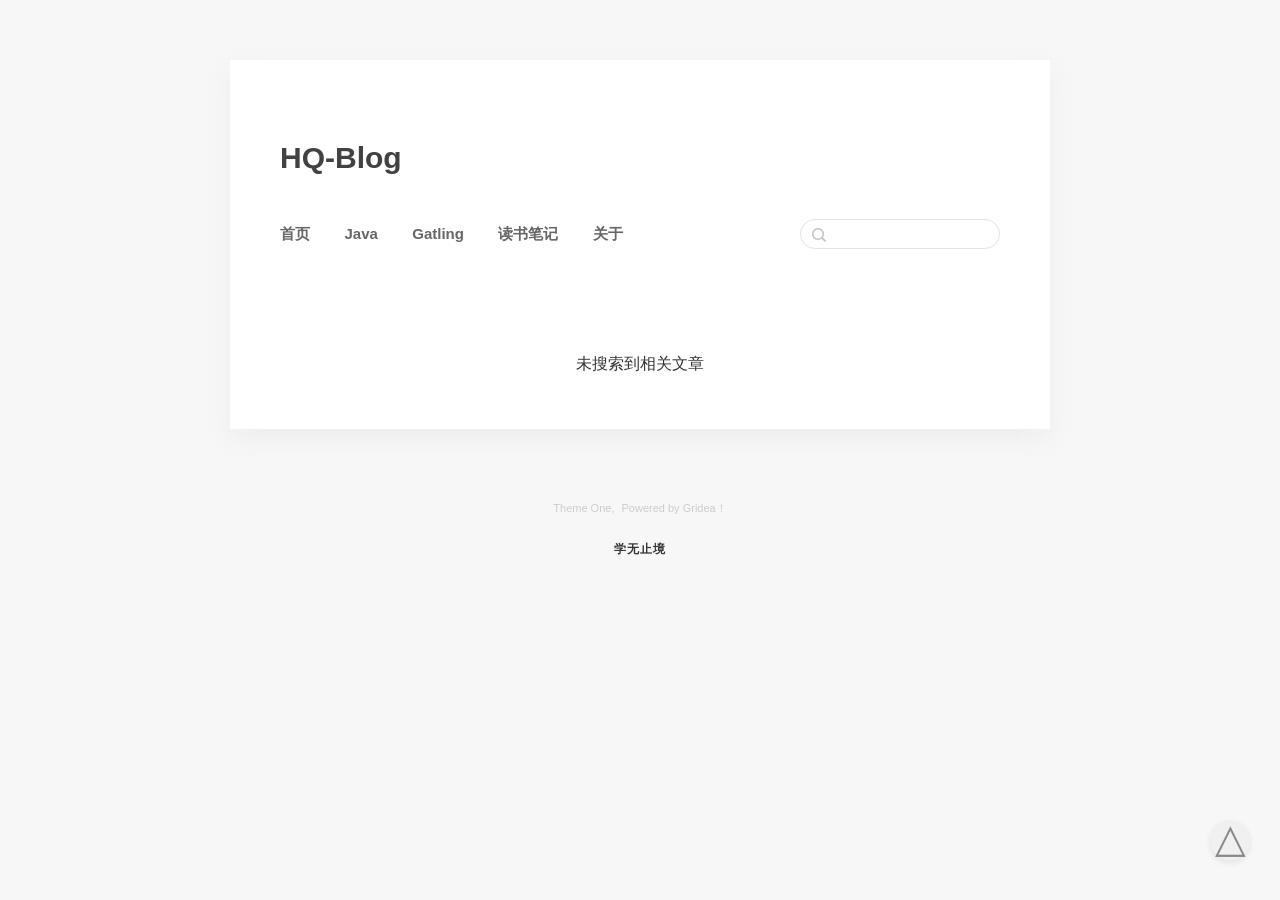
<file: search/index.html>
<!DOCTYPE html>
<html>

<head>
    <meta http-equiv="content-type" content="text/html; charset=utf-8">
<meta name="viewport" content="width=device-width, initial-scale=1, maximum-scale=1, user-scalable=no">
<meta name="apple-mobile-web-app-capable" content="yes"/>
<title>HQ-Blog</title>
<link rel="shortcut icon" href="https://curious1986.github.io/favicon.ico">
<link href="https://curious1986.github.io/styles/main.css" rel="stylesheet">
<link href="//at.alicdn.com/t/font_1678829_7cn41ho9lyt.css" rel="stylesheet">
<link rel="alternate" type="application/rss+xml" title="HQ-Blog » Feed" href="https://curious1986.github.io/atom.xml">
</head>

<body>
<div class="main animated">
    <div class="header animated fadeInDown">
    <div class="site_title_container">
        <div class="site_title">
            <a href="https://curious1986.github.io">HQ-Blog</a>
        </div>
    </div>
    <div class="my_socials">
        
            
        
            
        
            
        
            
        
            
        
        <a href="https://curious1986.github.io/atom.xml" target="_blank"><i class="iconfont icon-rss"></i></a>
    </div>
</div>

    <div class="header_menu">
        
            
                <a href="/" class="menu">首页</a>
            
        
            
                <a href="/Java" class="menu">Java</a>
            
        
            
                <a href="/Gatling" class="menu">Gatling</a>
            
        
            
                <a href="/other" class="menu">读书笔记</a>
            
        
            
                <a href="/post/about" class="menu">关于</a>
            
        
        <div class="gridea-search-div">
            <form id="gridea-search-form" action="https://curious1986.github.io/search/">
                <input class="gridea-search-input" autocomplete="off" spellcheck="false" name="q"/>
            </form>
        </div>
    </div>

    <div id="gridea-search-result" data-update="1672115013734">
        <p class="searching">搜索中......</p>
        <p class="no-result" style="display:none">未搜索到相关文章</p>
    </div>
</div>
<div class="footer">
    
    <div class="powered_by">
        <a href="https://github.com/kytrun/gridea-theme-one" target="_blank">Theme One,</a>
        <a href="https://gridea.dev/" target="_blank">Powered by Gridea&#65281;</a>
    </div>
    <div class="footer_slogan">
        学无止境
    </div>
    <div id="back_to_top" class="back_to_top">
        <span>△</span>
    </div>
    
</div>

<script src="https://curious1986.github.io/media/scripts/util.js"></script>
<script src="https://curious1986.github.io/media/gridea-search/result-template.ejs" type="text/ejs"></script>
<script src="https://curious1986.github.io/media/gridea-search/fuse.basic.min.js"></script>
<script src="https://curious1986.github.io/media/gridea-search/ejs.min.js"></script>
<script src="https://curious1986.github.io/media/gridea-search/gridea-search.js"></script>
</body>

</html>
</file>
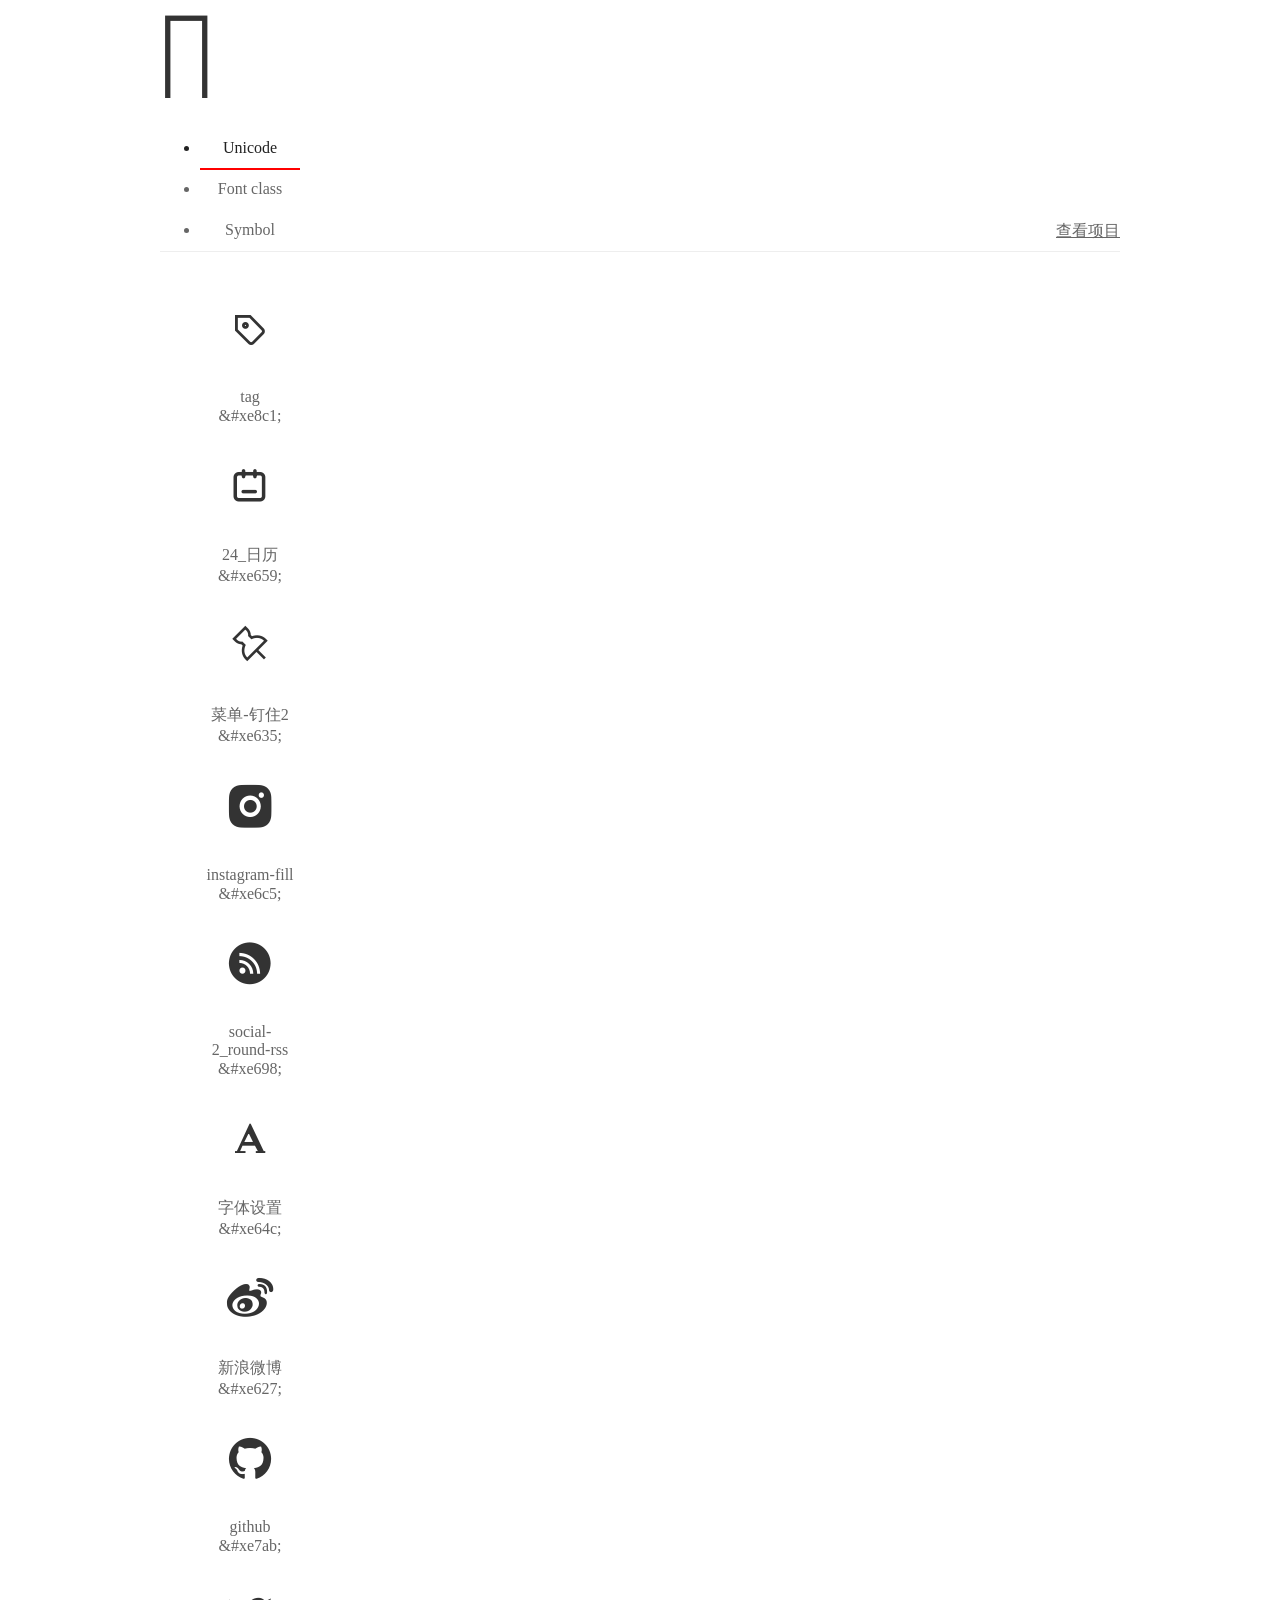
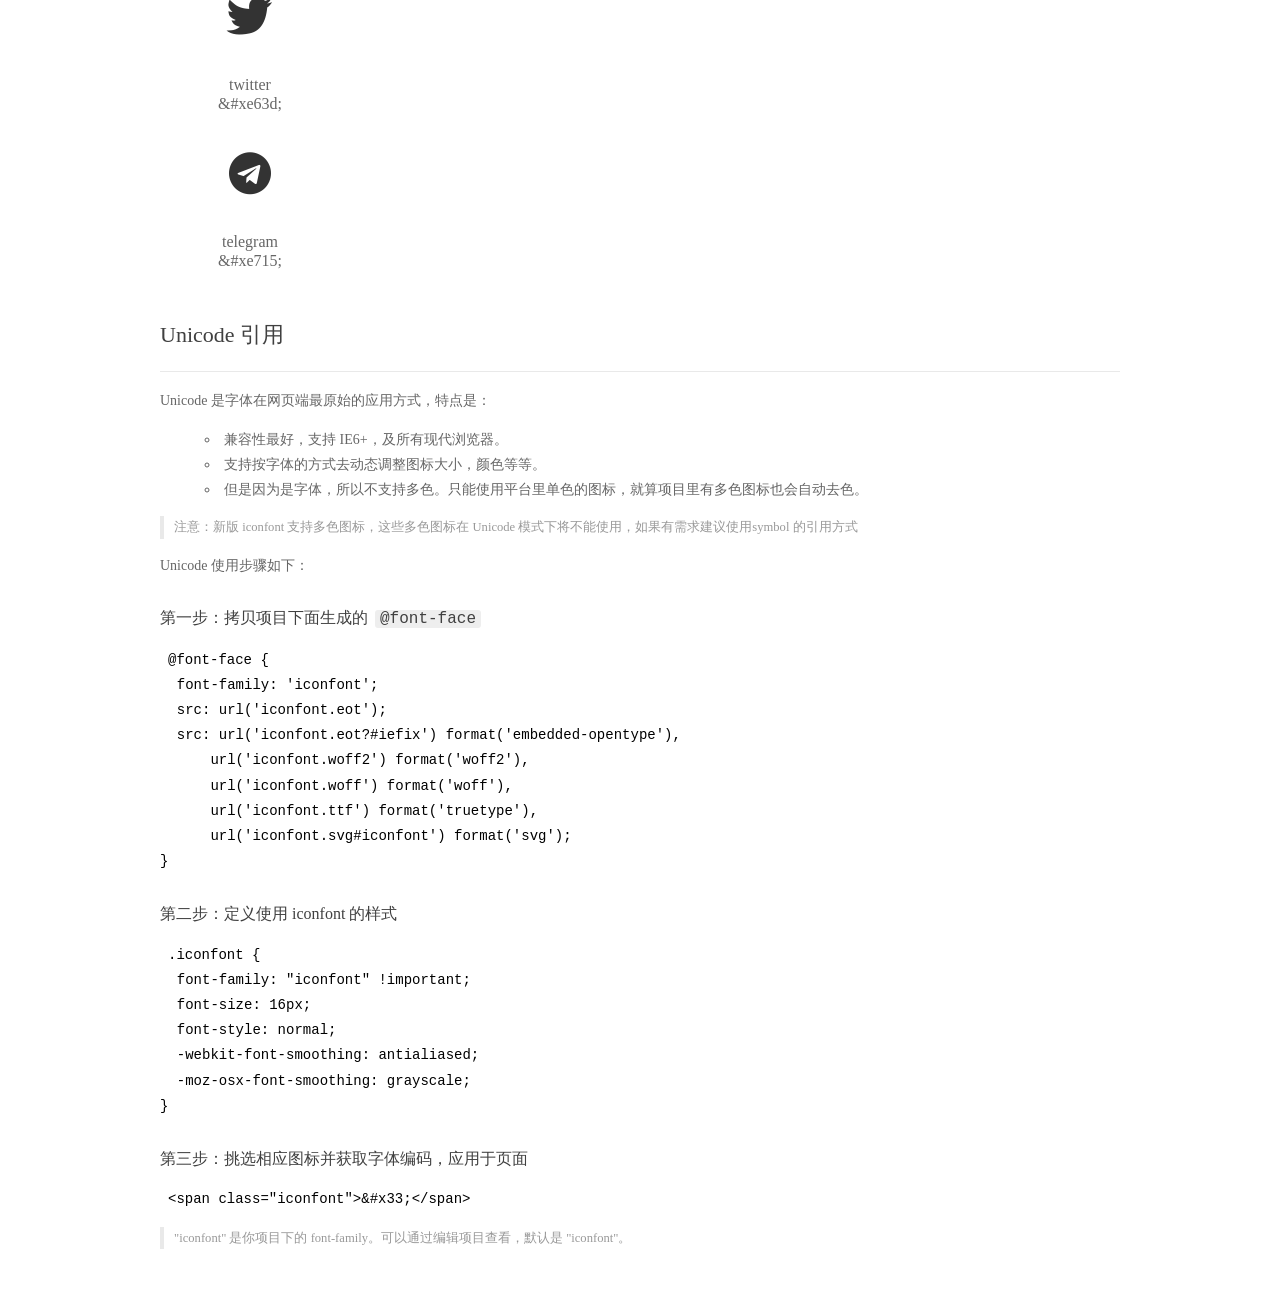
<file: media/css/iconfont-backup/demo_index.html>
<!DOCTYPE html>
<html>
<head>
  <meta charset="utf-8"/>
  <title>IconFont Demo</title>
  <link rel="shortcut icon" href="https://img.alicdn.com/tps/i4/TB1_oz6GVXXXXaFXpXXJDFnIXXX-64-64.ico" type="image/x-icon"/>
  <link rel="stylesheet" href="https://g.alicdn.com/thx/cube/1.3.2/cube.min.css">
  <link rel="stylesheet" href="demo.css">
  <link rel="stylesheet" href="iconfont.css">
  <script src="iconfont.js"></script>
  <!-- jQuery -->
  <script src="https://a1.alicdn.com/oss/uploads/2018/12/26/7bfddb60-08e8-11e9-9b04-53e73bb6408b.js"></script>
  <!-- 代码高亮 -->
  <script src="https://a1.alicdn.com/oss/uploads/2018/12/26/a3f714d0-08e6-11e9-8a15-ebf944d7534c.js"></script>
</head>
<body>
  <div class="main">
    <h1 class="logo"><a href="https://www.iconfont.cn/" title="iconfont 首页" target="_blank">&#xe86b;</a></h1>
    <div class="nav-tabs">
      <ul id="tabs" class="dib-box">
        <li class="dib active"><span>Unicode</span></li>
        <li class="dib"><span>Font class</span></li>
        <li class="dib"><span>Symbol</span></li>
      </ul>
      
      <a href="https://www.iconfont.cn/manage/index?manage_type=myprojects&projectId=1678829" target="_blank" class="nav-more">查看项目</a>
      
    </div>
    <div class="tab-container">
      <div class="content unicode" style="display: block;">
          <ul class="icon_lists dib-box">
          
            <li class="dib">
              <span class="icon iconfont">&#xe8c1;</span>
                <div class="name">tag</div>
                <div class="code-name">&amp;#xe8c1;</div>
              </li>
          
            <li class="dib">
              <span class="icon iconfont">&#xe659;</span>
                <div class="name">24_日历</div>
                <div class="code-name">&amp;#xe659;</div>
              </li>
          
            <li class="dib">
              <span class="icon iconfont">&#xe635;</span>
                <div class="name">菜单-钉住2</div>
                <div class="code-name">&amp;#xe635;</div>
              </li>
          
            <li class="dib">
              <span class="icon iconfont">&#xe6c5;</span>
                <div class="name">instagram-fill</div>
                <div class="code-name">&amp;#xe6c5;</div>
              </li>
          
            <li class="dib">
              <span class="icon iconfont">&#xe698;</span>
                <div class="name">social-2_round-rss</div>
                <div class="code-name">&amp;#xe698;</div>
              </li>
          
            <li class="dib">
              <span class="icon iconfont">&#xe64c;</span>
                <div class="name">字体设置</div>
                <div class="code-name">&amp;#xe64c;</div>
              </li>
          
            <li class="dib">
              <span class="icon iconfont">&#xe627;</span>
                <div class="name">新浪微博</div>
                <div class="code-name">&amp;#xe627;</div>
              </li>
          
            <li class="dib">
              <span class="icon iconfont">&#xe7ab;</span>
                <div class="name">github</div>
                <div class="code-name">&amp;#xe7ab;</div>
              </li>
          
            <li class="dib">
              <span class="icon iconfont">&#xe63d;</span>
                <div class="name">twitter</div>
                <div class="code-name">&amp;#xe63d;</div>
              </li>
          
            <li class="dib">
              <span class="icon iconfont">&#xe715;</span>
                <div class="name">telegram</div>
                <div class="code-name">&amp;#xe715;</div>
              </li>
          
          </ul>
          <div class="article markdown">
          <h2 id="unicode-">Unicode 引用</h2>
          <hr>

          <p>Unicode 是字体在网页端最原始的应用方式，特点是：</p>
          <ul>
            <li>兼容性最好，支持 IE6+，及所有现代浏览器。</li>
            <li>支持按字体的方式去动态调整图标大小，颜色等等。</li>
            <li>但是因为是字体，所以不支持多色。只能使用平台里单色的图标，就算项目里有多色图标也会自动去色。</li>
          </ul>
          <blockquote>
            <p>注意：新版 iconfont 支持多色图标，这些多色图标在 Unicode 模式下将不能使用，如果有需求建议使用symbol 的引用方式</p>
          </blockquote>
          <p>Unicode 使用步骤如下：</p>
          <h3 id="-font-face">第一步：拷贝项目下面生成的 <code>@font-face</code></h3>
<pre><code class="language-css"
>@font-face {
  font-family: 'iconfont';
  src: url('iconfont.eot');
  src: url('iconfont.eot?#iefix') format('embedded-opentype'),
      url('iconfont.woff2') format('woff2'),
      url('iconfont.woff') format('woff'),
      url('iconfont.ttf') format('truetype'),
      url('iconfont.svg#iconfont') format('svg');
}
</code></pre>
          <h3 id="-iconfont-">第二步：定义使用 iconfont 的样式</h3>
<pre><code class="language-css"
>.iconfont {
  font-family: "iconfont" !important;
  font-size: 16px;
  font-style: normal;
  -webkit-font-smoothing: antialiased;
  -moz-osx-font-smoothing: grayscale;
}
</code></pre>
          <h3 id="-">第三步：挑选相应图标并获取字体编码，应用于页面</h3>
<pre>
<code class="language-html"
>&lt;span class="iconfont"&gt;&amp;#x33;&lt;/span&gt;
</code></pre>
          <blockquote>
            <p>"iconfont" 是你项目下的 font-family。可以通过编辑项目查看，默认是 "iconfont"。</p>
          </blockquote>
          </div>
      </div>
      <div class="content font-class">
        <ul class="icon_lists dib-box">
          
          <li class="dib">
            <span class="icon iconfont icon-tag-sm"></span>
            <div class="name">
              tag
            </div>
            <div class="code-name">.icon-tag-sm
            </div>
          </li>
          
          <li class="dib">
            <span class="icon iconfont icon-calendar"></span>
            <div class="name">
              24_日历
            </div>
            <div class="code-name">.icon-calendar
            </div>
          </li>
          
          <li class="dib">
            <span class="icon iconfont icon-top"></span>
            <div class="name">
              菜单-钉住2
            </div>
            <div class="code-name">.icon-top
            </div>
          </li>
          
          <li class="dib">
            <span class="icon iconfont icon-instagram"></span>
            <div class="name">
              instagram-fill
            </div>
            <div class="code-name">.icon-instagram
            </div>
          </li>
          
          <li class="dib">
            <span class="icon iconfont icon-rss"></span>
            <div class="name">
              social-2_round-rss
            </div>
            <div class="code-name">.icon-rss
            </div>
          </li>
          
          <li class="dib">
            <span class="icon iconfont icon-words-sm"></span>
            <div class="name">
              字体设置
            </div>
            <div class="code-name">.icon-words-sm
            </div>
          </li>
          
          <li class="dib">
            <span class="icon iconfont icon-weibo"></span>
            <div class="name">
              新浪微博
            </div>
            <div class="code-name">.icon-weibo
            </div>
          </li>
          
          <li class="dib">
            <span class="icon iconfont icon-github"></span>
            <div class="name">
              github
            </div>
            <div class="code-name">.icon-github
            </div>
          </li>
          
          <li class="dib">
            <span class="icon iconfont icon-twitter"></span>
            <div class="name">
              twitter
            </div>
            <div class="code-name">.icon-twitter
            </div>
          </li>
          
          <li class="dib">
            <span class="icon iconfont icon-telegram"></span>
            <div class="name">
              telegram
            </div>
            <div class="code-name">.icon-telegram
            </div>
          </li>
          
        </ul>
        <div class="article markdown">
        <h2 id="font-class-">font-class 引用</h2>
        <hr>

        <p>font-class 是 Unicode 使用方式的一种变种，主要是解决 Unicode 书写不直观，语意不明确的问题。</p>
        <p>与 Unicode 使用方式相比，具有如下特点：</p>
        <ul>
          <li>兼容性良好，支持 IE8+，及所有现代浏览器。</li>
          <li>相比于 Unicode 语意明确，书写更直观。可以很容易分辨这个 icon 是什么。</li>
          <li>因为使用 class 来定义图标，所以当要替换图标时，只需要修改 class 里面的 Unicode 引用。</li>
          <li>不过因为本质上还是使用的字体，所以多色图标还是不支持的。</li>
        </ul>
        <p>使用步骤如下：</p>
        <h3 id="-fontclass-">第一步：引入项目下面生成的 fontclass 代码：</h3>
<pre><code class="language-html">&lt;link rel="stylesheet" href="./iconfont.css"&gt;
</code></pre>
        <h3 id="-">第二步：挑选相应图标并获取类名，应用于页面：</h3>
<pre><code class="language-html">&lt;span class="iconfont icon-xxx"&gt;&lt;/span&gt;
</code></pre>
        <blockquote>
          <p>"
            iconfont" 是你项目下的 font-family。可以通过编辑项目查看，默认是 "iconfont"。</p>
        </blockquote>
      </div>
      </div>
      <div class="content symbol">
          <ul class="icon_lists dib-box">
          
            <li class="dib">
                <svg class="icon svg-icon" aria-hidden="true">
                  <use xlink:href="#icon-tag-sm"></use>
                </svg>
                <div class="name">tag</div>
                <div class="code-name">#icon-tag-sm</div>
            </li>
          
            <li class="dib">
                <svg class="icon svg-icon" aria-hidden="true">
                  <use xlink:href="#icon-calendar"></use>
                </svg>
                <div class="name">24_日历</div>
                <div class="code-name">#icon-calendar</div>
            </li>
          
            <li class="dib">
                <svg class="icon svg-icon" aria-hidden="true">
                  <use xlink:href="#icon-top"></use>
                </svg>
                <div class="name">菜单-钉住2</div>
                <div class="code-name">#icon-top</div>
            </li>
          
            <li class="dib">
                <svg class="icon svg-icon" aria-hidden="true">
                  <use xlink:href="#icon-instagram"></use>
                </svg>
                <div class="name">instagram-fill</div>
                <div class="code-name">#icon-instagram</div>
            </li>
          
            <li class="dib">
                <svg class="icon svg-icon" aria-hidden="true">
                  <use xlink:href="#icon-rss"></use>
                </svg>
                <div class="name">social-2_round-rss</div>
                <div class="code-name">#icon-rss</div>
            </li>
          
            <li class="dib">
                <svg class="icon svg-icon" aria-hidden="true">
                  <use xlink:href="#icon-words-sm"></use>
                </svg>
                <div class="name">字体设置</div>
                <div class="code-name">#icon-words-sm</div>
            </li>
          
            <li class="dib">
                <svg class="icon svg-icon" aria-hidden="true">
                  <use xlink:href="#icon-weibo"></use>
                </svg>
                <div class="name">新浪微博</div>
                <div class="code-name">#icon-weibo</div>
            </li>
          
            <li class="dib">
                <svg class="icon svg-icon" aria-hidden="true">
                  <use xlink:href="#icon-github"></use>
                </svg>
                <div class="name">github</div>
                <div class="code-name">#icon-github</div>
            </li>
          
            <li class="dib">
                <svg class="icon svg-icon" aria-hidden="true">
                  <use xlink:href="#icon-twitter"></use>
                </svg>
                <div class="name">twitter</div>
                <div class="code-name">#icon-twitter</div>
            </li>
          
            <li class="dib">
                <svg class="icon svg-icon" aria-hidden="true">
                  <use xlink:href="#icon-telegram"></use>
                </svg>
                <div class="name">telegram</div>
                <div class="code-name">#icon-telegram</div>
            </li>
          
          </ul>
          <div class="article markdown">
          <h2 id="symbol-">Symbol 引用</h2>
          <hr>

          <p>这是一种全新的使用方式，应该说这才是未来的主流，也是平台目前推荐的用法。相关介绍可以参考这篇<a href="">文章</a>
            这种用法其实是做了一个 SVG 的集合，与另外两种相比具有如下特点：</p>
          <ul>
            <li>支持多色图标了，不再受单色限制。</li>
            <li>通过一些技巧，支持像字体那样，通过 <code>font-size</code>, <code>color</code> 来调整样式。</li>
            <li>兼容性较差，支持 IE9+，及现代浏览器。</li>
            <li>浏览器渲染 SVG 的性能一般，还不如 png。</li>
          </ul>
          <p>使用步骤如下：</p>
          <h3 id="-symbol-">第一步：引入项目下面生成的 symbol 代码：</h3>
<pre><code class="language-html">&lt;script src="./iconfont.js"&gt;&lt;/script&gt;
</code></pre>
          <h3 id="-css-">第二步：加入通用 CSS 代码（引入一次就行）：</h3>
<pre><code class="language-html">&lt;style&gt;
.icon {
  width: 1em;
  height: 1em;
  vertical-align: -0.15em;
  fill: currentColor;
  overflow: hidden;
}
&lt;/style&gt;
</code></pre>
          <h3 id="-">第三步：挑选相应图标并获取类名，应用于页面：</h3>
<pre><code class="language-html">&lt;svg class="icon" aria-hidden="true"&gt;
  &lt;use xlink:href="#icon-xxx"&gt;&lt;/use&gt;
&lt;/svg&gt;
</code></pre>
          </div>
      </div>

    </div>
  </div>
  <script>
  $(document).ready(function () {
      $('.tab-container .content:first').show()

      $('#tabs li').click(function (e) {
        var tabContent = $('.tab-container .content')
        var index = $(this).index()

        if ($(this).hasClass('active')) {
          return
        } else {
          $('#tabs li').removeClass('active')
          $(this).addClass('active')

          tabContent.hide().eq(index).fadeIn()
        }
      })
    })
  </script>
</body>
</html>
</file>
<file: media/css/iconfont-backup/demo.css>
/* Logo 字体 */
@font-face {
  font-family: "iconfont logo";
  src: url('https://at.alicdn.com/t/font_985780_km7mi63cihi.eot?t=1545807318834');
  src: url('https://at.alicdn.com/t/font_985780_km7mi63cihi.eot?t=1545807318834#iefix') format('embedded-opentype'),
    url('https://at.alicdn.com/t/font_985780_km7mi63cihi.woff?t=1545807318834') format('woff'),
    url('https://at.alicdn.com/t/font_985780_km7mi63cihi.ttf?t=1545807318834') format('truetype'),
    url('https://at.alicdn.com/t/font_985780_km7mi63cihi.svg?t=1545807318834#iconfont') format('svg');
}

.logo {
  font-family: "iconfont logo";
  font-size: 160px;
  font-style: normal;
  -webkit-font-smoothing: antialiased;
  -moz-osx-font-smoothing: grayscale;
}

/* tabs */
.nav-tabs {
  position: relative;
}

.nav-tabs .nav-more {
  position: absolute;
  right: 0;
  bottom: 0;
  height: 42px;
  line-height: 42px;
  color: #666;
}

#tabs {
  border-bottom: 1px solid #eee;
}

#tabs li {
  cursor: pointer;
  width: 100px;
  height: 40px;
  line-height: 40px;
  text-align: center;
  font-size: 16px;
  border-bottom: 2px solid transparent;
  position: relative;
  z-index: 1;
  margin-bottom: -1px;
  color: #666;
}


#tabs .active {
  border-bottom-color: #f00;
  color: #222;
}

.tab-container .content {
  display: none;
}

/* 页面布局 */
.main {
  padding: 30px 100px;
  width: 960px;
  margin: 0 auto;
}

.main .logo {
  color: #333;
  text-align: left;
  margin-bottom: 30px;
  line-height: 1;
  height: 110px;
  margin-top: -50px;
  overflow: hidden;
  *zoom: 1;
}

.main .logo a {
  font-size: 160px;
  color: #333;
}

.helps {
  margin-top: 40px;
}

.helps pre {
  padding: 20px;
  margin: 10px 0;
  border: solid 1px #e7e1cd;
  background-color: #fffdef;
  overflow: auto;
}

.icon_lists {
  width: 100% !important;
  overflow: hidden;
  *zoom: 1;
}

.icon_lists li {
  width: 100px;
  margin-bottom: 10px;
  margin-right: 20px;
  text-align: center;
  list-style: none !important;
  cursor: default;
}

.icon_lists li .code-name {
  line-height: 1.2;
}

.icon_lists .icon {
  display: block;
  height: 100px;
  line-height: 100px;
  font-size: 42px;
  margin: 10px auto;
  color: #333;
  -webkit-transition: font-size 0.25s linear, width 0.25s linear;
  -moz-transition: font-size 0.25s linear, width 0.25s linear;
  transition: font-size 0.25s linear, width 0.25s linear;
}

.icon_lists .icon:hover {
  font-size: 100px;
}

.icon_lists .svg-icon {
  /* 通过设置 font-size 来改变图标大小 */
  width: 1em;
  /* 图标和文字相邻时，垂直对齐 */
  vertical-align: -0.15em;
  /* 通过设置 color 来改变 SVG 的颜色/fill */
  fill: currentColor;
  /* path 和 stroke 溢出 viewBox 部分在 IE 下会显示
      normalize.css 中也包含这行 */
  overflow: hidden;
}

.icon_lists li .name,
.icon_lists li .code-name {
  color: #666;
}

/* markdown 样式 */
.markdown {
  color: #666;
  font-size: 14px;
  line-height: 1.8;
}

.highlight {
  line-height: 1.5;
}

.markdown img {
  vertical-align: middle;
  max-width: 100%;
}

.markdown h1 {
  color: #404040;
  font-weight: 500;
  line-height: 40px;
  margin-bottom: 24px;
}

.markdown h2,
.markdown h3,
.markdown h4,
.markdown h5,
.markdown h6 {
  color: #404040;
  margin: 1.6em 0 0.6em 0;
  font-weight: 500;
  clear: both;
}

.markdown h1 {
  font-size: 28px;
}

.markdown h2 {
  font-size: 22px;
}

.markdown h3 {
  font-size: 16px;
}

.markdown h4 {
  font-size: 14px;
}

.markdown h5 {
  font-size: 12px;
}

.markdown h6 {
  font-size: 12px;
}

.markdown hr {
  height: 1px;
  border: 0;
  background: #e9e9e9;
  margin: 16px 0;
  clear: both;
}

.markdown p {
  margin: 1em 0;
}

.markdown>p,
.markdown>blockquote,
.markdown>.highlight,
.markdown>ol,
.markdown>ul {
  width: 80%;
}

.markdown ul>li {
  list-style: circle;
}

.markdown>ul li,
.markdown blockquote ul>li {
  margin-left: 20px;
  padding-left: 4px;
}

.markdown>ul li p,
.markdown>ol li p {
  margin: 0.6em 0;
}

.markdown ol>li {
  list-style: decimal;
}

.markdown>ol li,
.markdown blockquote ol>li {
  margin-left: 20px;
  padding-left: 4px;
}

.markdown code {
  margin: 0 3px;
  padding: 0 5px;
  background: #eee;
  border-radius: 3px;
}

.markdown strong,
.markdown b {
  font-weight: 600;
}

.markdown>table {
  border-collapse: collapse;
  border-spacing: 0px;
  empty-cells: show;
  border: 1px solid #e9e9e9;
  width: 95%;
  margin-bottom: 24px;
}

.markdown>table th {
  white-space: nowrap;
  color: #333;
  font-weight: 600;
}

.markdown>table th,
.markdown>table td {
  border: 1px solid #e9e9e9;
  padding: 8px 16px;
  text-align: left;
}

.markdown>table th {
  background: #F7F7F7;
}

.markdown blockquote {
  font-size: 90%;
  color: #999;
  border-left: 4px solid #e9e9e9;
  padding-left: 0.8em;
  margin: 1em 0;
}

.markdown blockquote p {
  margin: 0;
}

.markdown .anchor {
  opacity: 0;
  transition: opacity 0.3s ease;
  margin-left: 8px;
}

.markdown .waiting {
  color: #ccc;
}

.markdown h1:hover .anchor,
.markdown h2:hover .anchor,
.markdown h3:hover .anchor,
.markdown h4:hover .anchor,
.markdown h5:hover .anchor,
.markdown h6:hover .anchor {
  opacity: 1;
  display: inline-block;
}

.markdown>br,
.markdown>p>br {
  clear: both;
}


.hljs {
  display: block;
  background: white;
  padding: 0.5em;
  color: #333333;
  overflow-x: auto;
}

.hljs-comment,
.hljs-meta {
  color: #969896;
}

.hljs-string,
.hljs-variable,
.hljs-template-variable,
.hljs-strong,
.hljs-emphasis,
.hljs-quote {
  color: #df5000;
}

.hljs-keyword,
.hljs-selector-tag,
.hljs-type {
  color: #a71d5d;
}

.hljs-literal,
.hljs-symbol,
.hljs-bullet,
.hljs-attribute {
  color: #0086b3;
}

.hljs-section,
.hljs-name {
  color: #63a35c;
}

.hljs-tag {
  color: #333333;
}

.hljs-title,
.hljs-attr,
.hljs-selector-id,
.hljs-selector-class,
.hljs-selector-attr,
.hljs-selector-pseudo {
  color: #795da3;
}

.hljs-addition {
  color: #55a532;
  background-color: #eaffea;
}

.hljs-deletion {
  color: #bd2c00;
  background-color: #ffecec;
}

.hljs-link {
  text-decoration: underline;
}

/* 代码高亮 */
/* PrismJS 1.15.0
https://prismjs.com/download.html#themes=prism&languages=markup+css+clike+javascript */
/**
 * prism.js default theme for JavaScript, CSS and HTML
 * Based on dabblet (http://dabblet.com)
 * @author Lea Verou
 */
code[class*="language-"],
pre[class*="language-"] {
  color: black;
  background: none;
  text-shadow: 0 1px white;
  font-family: Consolas, Monaco, 'Andale Mono', 'Ubuntu Mono', monospace;
  text-align: left;
  white-space: pre;
  word-spacing: normal;
  word-break: normal;
  word-wrap: normal;
  line-height: 1.5;

  -moz-tab-size: 4;
  -o-tab-size: 4;
  tab-size: 4;

  -webkit-hyphens: none;
  -moz-hyphens: none;
  -ms-hyphens: none;
  hyphens: none;
}

pre[class*="language-"]::-moz-selection,
pre[class*="language-"] ::-moz-selection,
code[class*="language-"]::-moz-selection,
code[class*="language-"] ::-moz-selection {
  text-shadow: none;
  background: #b3d4fc;
}

pre[class*="language-"]::selection,
pre[class*="language-"] ::selection,
code[class*="language-"]::selection,
code[class*="language-"] ::selection {
  text-shadow: none;
  background: #b3d4fc;
}

@media print {

  code[class*="language-"],
  pre[class*="language-"] {
    text-shadow: none;
  }
}

/* Code blocks */
pre[class*="language-"] {
  padding: 1em;
  margin: .5em 0;
  overflow: auto;
}

:not(pre)>code[class*="language-"],
pre[class*="language-"] {
  background: #f5f2f0;
}

/* Inline code */
:not(pre)>code[class*="language-"] {
  padding: .1em;
  border-radius: .3em;
  white-space: normal;
}

.token.comment,
.token.prolog,
.token.doctype,
.token.cdata {
  color: slategray;
}

.token.punctuation {
  color: #999;
}

.namespace {
  opacity: .7;
}

.token.property,
.token.tag,
.token.boolean,
.token.number,
.token.constant,
.token.symbol,
.token.deleted {
  color: #905;
}

.token.selector,
.token.attr-name,
.token.string,
.token.char,
.token.builtin,
.token.inserted {
  color: #690;
}

.token.operator,
.token.entity,
.token.url,
.language-css .token.string,
.style .token.string {
  color: #9a6e3a;
  background: hsla(0, 0%, 100%, .5);
}

.token.atrule,
.token.attr-value,
.token.keyword {
  color: #07a;
}

.token.function,
.token.class-name {
  color: #DD4A68;
}

.token.regex,
.token.important,
.token.variable {
  color: #e90;
}

.token.important,
.token.bold {
  font-weight: bold;
}

.token.italic {
  font-style: italic;
}

.token.entity {
  cursor: help;
}
</file>
<file: media/css/iconfont-backup/iconfont.css>
@font-face {font-family: "iconfont";
  src: url('iconfont.eot?t=1603812270018'); /* IE9 */
  src: url('iconfont.eot?t=1603812270018#iefix') format('embedded-opentype'), /* IE6-IE8 */
  url('[data-uri]') format('woff2'),
  url('iconfont.woff?t=1603812270018') format('woff'),
  url('iconfont.ttf?t=1603812270018') format('truetype'), /* chrome, firefox, opera, Safari, Android, iOS 4.2+ */
  url('iconfont.svg?t=1603812270018#iconfont') format('svg'); /* iOS 4.1- */
}

.iconfont {
  font-family: "iconfont" !important;
  font-size: 16px;
  font-style: normal;
  -webkit-font-smoothing: antialiased;
  -moz-osx-font-smoothing: grayscale;
}

.icon-tag-sm:before {
  content: "\e8c1";
}

.icon-calendar:before {
  content: "\e659";
}

.icon-top:before {
  content: "\e635";
}

.icon-instagram:before {
  content: "\e6c5";
}

.icon-rss:before {
  content: "\e698";
}

.icon-words-sm:before {
  content: "\e64c";
}

.icon-weibo:before {
  content: "\e627";
}

.icon-github:before {
  content: "\e7ab";
}

.icon-twitter:before {
  content: "\e63d";
}

.icon-telegram:before {
  content: "\e715";
}
</file>
